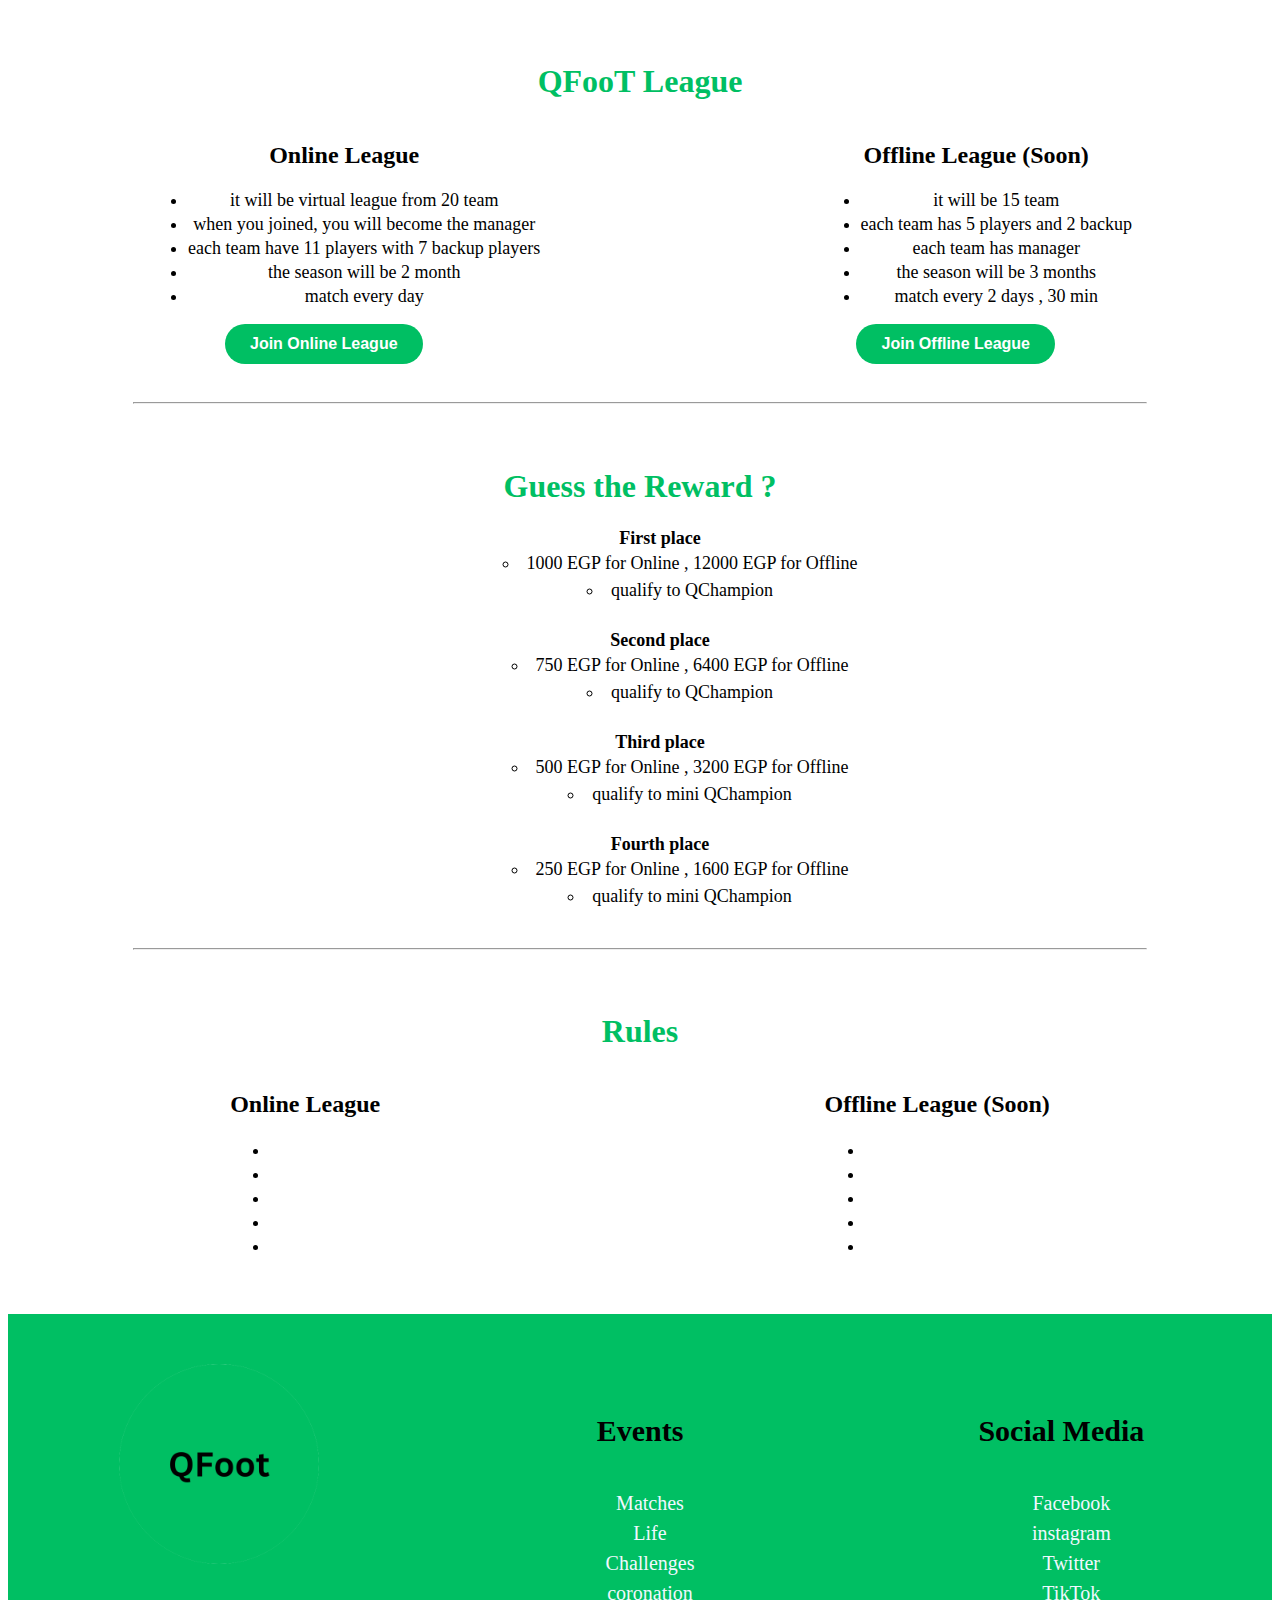
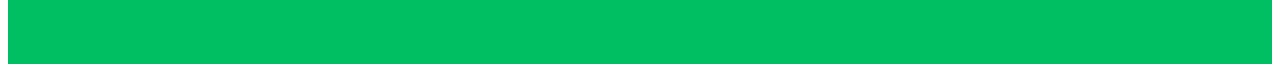
<file: league.html>
<html>
    <head>
        <link rel="stylesheet" href="CSS/league.css">
        <link rel="icon" href="img/fav_tap_icon.png" >
        <title>League</title>
    </head>
    <body>
        <h1>QFooT League</h1>
        <div class="big_text">
            <div class="online_league_text">
                <h2>Online League</h2>
                <ul>
                    <li>it will be virtual league from 20 team</li>
                    <li>when you joined, you will become the manager</li>
                    <li>each team have 11 players with 7 backup players </li>
                    <li>the season will be 2 month</li>
                    <li>match every day </li>
                </ul>
            </div>
            <div class="offline_league_text">
                <h2>Offline League (Soon)</h2>
                <ul>
                    <li>it will be 15 team</li>
                    <li>each team has 5 players and 2 backup</li>
                    <li>each team has manager</li>
                    <li>the season will be 3 months</li>
                    <li>match every 2 days , 30 min</li>
                </ul>
            </div>
        </div>
        <div class="on_off_line">
            <button>Join Online League </button>
            <button>Join Offline League</button>
        </div>
        <hr>

        <div class="Prize">
            <h1>Guess the Reward ?</h1>
            <ul>
                <li style="list-style: none;"><b>First place</b>
                    <ul>
                        <li>1000 EGP for Online , 12000 EGP for Offline</li>
                        <li>qualify to QChampion</li>
                    </ul>
                </li>
                <br>

                <li style="list-style: none;"><b>Second place</b>
                    <ul>
                        <li>750 EGP for Online , 6400 EGP for Offline</li>
                        <li>qualify to QChampion</li>
                    </ul>
                </li>
                <br>

                <li style="list-style: none;"><b>Third place</b>
                    <ul>
                        <li>500 EGP for Online , 3200 EGP for Offline</li>
                        <li>qualify to mini QChampion</li>
                    </ul>
                </li>
                <br>

                <li style="list-style: none;"><b>Fourth place</b>
                    <ul>
                        <li>250 EGP for Online , 1600 EGP for Offline</li>
                        <li>qualify to mini QChampion</li>
                    </ul>
                </li>
            </ul>
        </div>

        <hr>
        <div class="rules">
            <h1>Rules</h1>
            <div class="big_text">
                <div class="online_league_text">
                    <h2>Online League</h2>
                    <ul>
                        <li> </li>
                        <li> </li>
                        <li> </li>
                        <li></li>
                        <li> </li>
                    </ul>
                </div>
                <div class="offline_league_text">
                    <h2>Offline League (Soon)</h2>
                    <ul>
                        <li></li>
                        <li> </li>
                        <li></li>
                        <li></li>
                        <li></li>
                    </ul>
                </div>
            </div>
        </div>


                  <!-- Footer  -->
                  <footer>
                    <div class="main_content">      
                      <div class="footer_element">
                        <div >
                          <img class="footer_img" src="img/fav_tap_icon.png" alt="">
                        </div>
                      </div>  
        
                      <div class="footer_element">
                        <h4>Events</h4>
                        <ul>
                          <li>Matches</li>
                          <li>Life Challenges</li>
                          <li> coronation</li>
                        </ul>
                      </div>   
        
                      <div class="footer_element">
                        <h4>Social Media</h4>
                        <ul>
                          <li>Facebook</li>
                          <li>instagram</li>
                          <li>Twitter</li>
                          <li>TikTok</li>
                        </ul>
                      </div> 
                    </div>
      
      
                  </footer>
    </body>
</html>
</file>
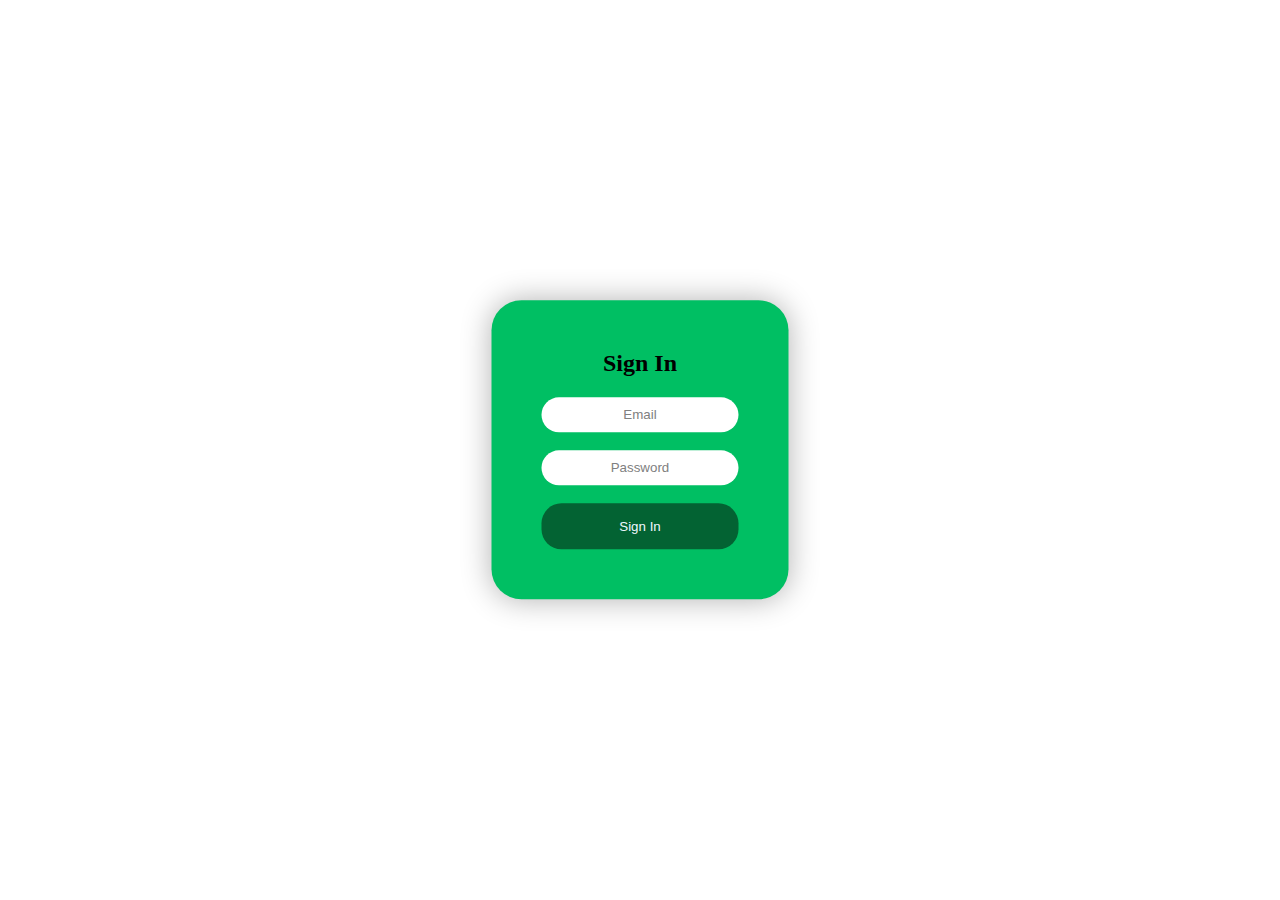
<file: login.html>
<html>
    <head>
        <link rel="stylesheet" href="CSS/login.css">
        <link rel="icon" href="img/fav_tap_icon.png" type="image/x-icon">
        <title>Login</title>
    </head>
    <body>
        <form action="home.html">
            <h2>Sign In</h2>

            <input 
            type="email"
            placeholder="Email">
            <br><br>

            <input 
            type="password"
            placeholder="Password"
            >
            <br><br>

            <input 
            class="crte_acc"
            type="submit"
            value="Sign In"
            onclick="goTo_HomePage()">
        </form>

        <script>
            function goTo_HomePage() {
              window.location.href = "home.html";
            }
            </script>
    </body>
</html>
</file>
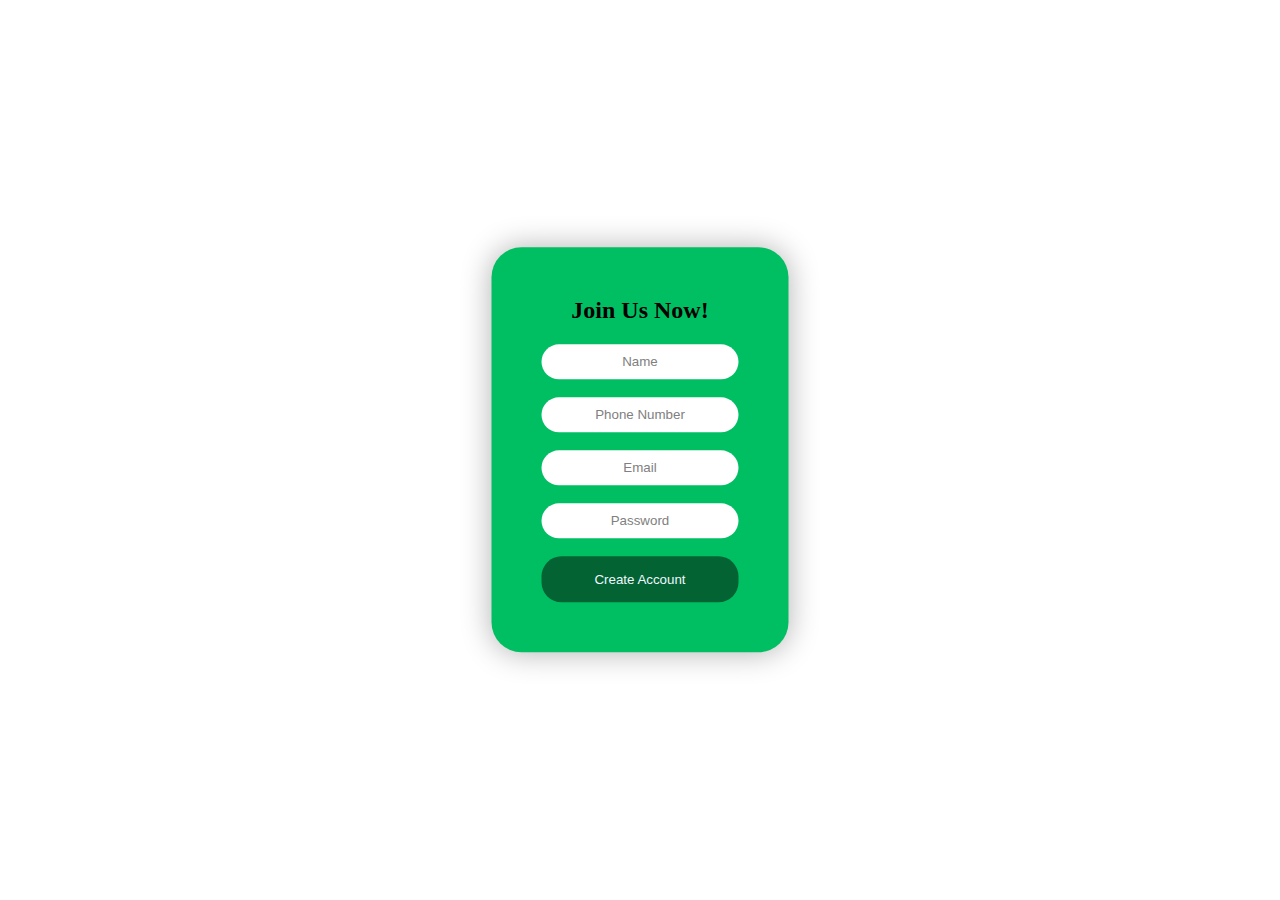
<file: register.html>
<html>
    <head>
        <link rel="stylesheet" href="CSS/register.css">
        <link rel="icon" href="img/fav_tap_icon.png" type="image/x-icon">
        <title>Register</title>
    </head>
    <body>
        <form action="home.html">
            <h2>Join Us Now!</h2>
            <input 
            type="text"
            placeholder="Name">
            <br><br>

            <input 
            type="tel"
            placeholder="Phone Number">
            <br><br>

            <input 
            type="email"
            placeholder="Email">
            <br><br>

            <input 
            type="password"
            placeholder="Password"
            >
            <br><br>

            <input 
            class="crte_acc"
            type="submit"
            value="Create Account"
            onclick="goTo_HomePage()">
        </form>

        <script>
            function goTo_HomePage() {
              window.location.href = "home.html";
            }
            </script>
    </body>
</html>
</file>
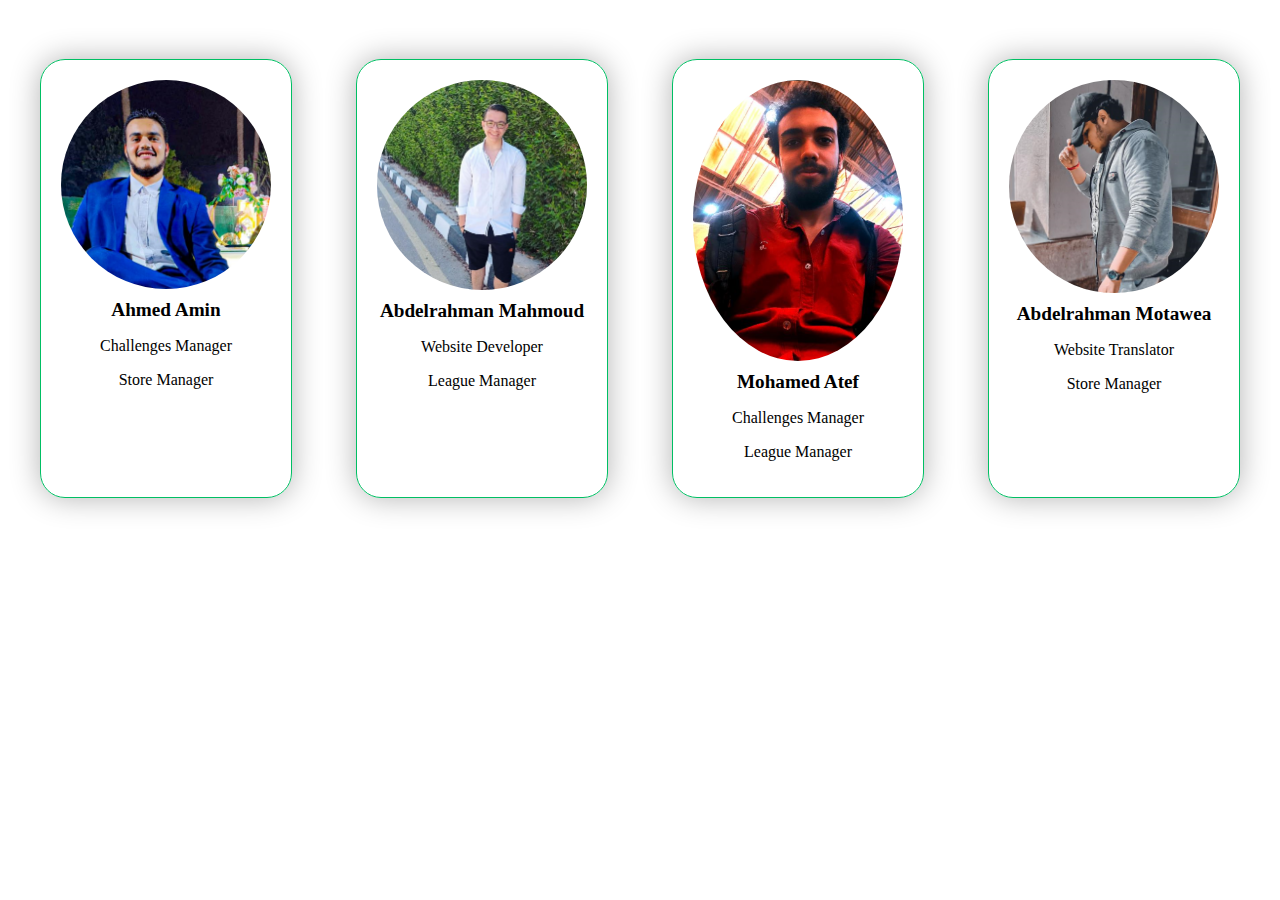
<file: team.html>
<html>
    <head>
        <link rel="stylesheet" href="CSS/team.css">
        <link rel="icon" href="img/fav_tap_icon.png" type="image/x-icon">
        <title> Qfoot Team</title>
    </head>
    <body>
        <div class="team-container">
            <div class="team-member">
                <img src="img/team/ahmed.png" alt="Member 1">
                <h2>Ahmed Amin</h2>
                <p>Challenges Manager</p>
                <p>Store Manager</p>
              </div>

            <div class="team-member">
              <img src="img/team/Abdo.png" alt="Member 2">
              <h2>Abdelrahman Mahmoud</h2>
              <p>Website Developer</p>
              <p>League Manager</p>
            </div>
            

            <div class="team-member">
              <img src="img/team/mohamed.png" alt="Member 3">
              <h2>Mohamed Atef</h2>
              <p>Challenges Manager</p>
              <p>League Manager</p>
            </div>
            
            
            <div class="team-member">
              <img src="img/team/motwea.png" alt="Member 4">
              <h2>Abdelrahman Motawea</h2>
              <p>Website Translator</p>
              <p>Store Manager</p>
            </div>
          </div>

          <!-- why Qfoot ? -->
          <!-- from when the idea ?  -->
          <!-- who are we ? -->
          <!-- what is the goal? -->
          
    </body>
</html>
</file>
<file: CSS/league.css>
h1
{
    color: #00BF63;
    text-align: center;
    margin-top: 5%;
}

h2,h3
{
    text-align: center;
}


button
{
    width: fit-content;
    height: 40px;
    border-radius: 25px;
    border-style: none;
    background-color: #00BF63;
    margin-left: 8px;
    margin-right: 8px;
    color: rgb(255, 255, 255);
    font-size: 16px;
    font-weight: bold;
    padding-left: 2%;
    padding-right: 2%;
    transition: transform 0.2s ease-in-out;
}

button:hover
{
    background-color: #000000;
    color: rgb(255, 255, 255);
    transform: scale(1.2);
}


hr
{
    margin-top: 3%;
    margin-bottom: 3%;
    width: 80%;
}
.big_text
{
    display: flex;
    justify-content: space-around;
}

.on_off_line
{
    display: flex;
    justify-content: space-around;
}

ul
{
    line-height: 150%;
    text-align: center;
    
}

li
{
    /* transition: transform 0.2s ease-in-out; */
    user-select: none;
    font-size: 18px;
    /* list-style: inside; */
}

/* li:hover
{
    transform: scale(1.2);
} */



/**/
.Prize ul
{
    list-style: circle inside;
}



/**/
/*//////////////////////footer///////////////////////*/
 /*//////////////////////////////main section ////////////*/
 .main_content
 {
   display: flex;
   justify-content: space-around;
   margin-top: 40px;
   margin-bottom: 40px;
 }
 
 .main_p
 {
     font-size: 30px;
     line-height: 35%;
 }

 
 h3
 {
   text-align: center;
   font-size: 25px;
 }

 h4
 {
   text-align: center;
   font-size: 30px;
   color: aliceblue;
 }

 /*//////////////////////footer///////////////////////*/
 footer
 {
   width: 100%;
   height: 350px;
   
   background-color: #00BF63;
 }
 
 .deep_footer
 {
   text-align: center;
   color: rgb(0, 0, 0);
   font-size: 20px;
   margin-bottom: 10px;
   
 }
 
 .footer_element
 {
   
   width: 200px;
   height: 150px;
   margin-left: 1%;
   margin-right: 1%;
 }
 
 .footer_img
 {
   margin-top: 50px;
   width: 200px;
   height: 200px;
 }
 
 .footer_element ul li
 {
   font-size: 20px;
   list-style: none;
   margin-left: 20px;
 
   user-select: none;/*to disable the text cursor effect*/
 
   transition: transform 0.2s ease-in-out;
 }
 
 .footer_element ul li:hover
 {
   color: #000000;
   transform: scale(1.2);
 }
 
 .footer_element h4 
 {
   margin-top:100px;
   color: #000000;
 }

 footer ul 
 {
    color: aliceblue;
    margin-right: 20%;
 }

 footer ul li
 {
    line-height: 150%;
    
 }
</file>
<file: CSS/login.css>
h2
{
    text-align: center;
    margin-top: 0%;

}
input
{
    border-radius: 20px;
    border-style: none;
    padding : 10px ;
    width: 100%;
    transition: transform 0.2s ease-in-out;
}
input[type="text"]::placeholder {
    color: gray;
    text-align: center;
  }
  input[type="tel"]::placeholder {
    color: gray;
    text-align: center;
  }
  input[type="email"]::placeholder {
    color: gray;
    text-align: center;
  }
  input[type="password"]::placeholder {
    color: gray;
    text-align: center;
  }
input:hover
{
    transform: scale(1.2);
}

form
{
    border-radius: 30px;
    background-color: #00BF63;
    width: fit-content;
    padding: 50px ;
    position: absolute;
    top: 50%;
    left: 50%;
    transform: translate(-50%, -50%);
    box-shadow: 0 0 30px rgba(0, 0, 0, 0.3);
}

.crte_acc
{
    padding: 8%;
    border-radius: 20px;
    border-style: none;
    background-color: rgb(3, 99, 51);
    color: aliceblue;
    transition: transform 0.2s ease-out;
}

button:hover
{
    transform: scale(1.2);
}
</file>
<file: CSS/register.css>
h2
{
    text-align: center;
    margin-top: 0%;

}
input
{
    border-radius: 20px;
    border-style: none;
    padding : 10px ;
    width: 100%;
    transition: transform 0.2s ease-in-out;
}
input[type="text"]::placeholder {
    color: gray;
    text-align: center;
  }
  input[type="tel"]::placeholder {
    color: gray;
    text-align: center;
  }
  input[type="email"]::placeholder {
    color: gray;
    text-align: center;
  }
  input[type="password"]::placeholder {
    color: gray;
    text-align: center;
  }
input:hover
{
    transform: scale(1.2);
}

form
{
    border-radius: 30px;
    background-color: #00BF63;
    width: fit-content;
    padding: 50px ;
    position: absolute;
    top: 50%;
    left: 50%;
    transform: translate(-50%, -50%);
    box-shadow: 0 0 30px rgba(0, 0, 0, 0.3);
}

.crte_acc
{
    padding: 8%;
    border-radius: 20px;
    border-style: none;
    background-color: rgb(3, 99, 51);
    color: aliceblue;
    transition: transform 0.2s ease-out;
}

button:hover
{
    transform: scale(1.2);
}
</file>
<file: CSS/team.css>
.team-container {
    display: flex;
    flex-wrap: wrap;
    justify-content: space-around;

  }
  
  .team-member {
    flex-basis: 20%;
    padding: 20px ;
    box-sizing: border-box;
    border: 1px solid #00BF63;
    text-align: center;

    margin-left: 2%;
    margin-right: 2%;
    margin-top: 4%;
    margin-bottom: 2%;

    border-radius: 25px;
    /*shadow effect*/
    box-shadow: 0 0 30px rgba(0, 0, 0, 0.3);

    /*scaling*/
    transition: transform 0.2s ease-in-out;
  }
  .team-member:hover
  {
    transform: scale(1.2);
  }

  
  .team-member img {
    max-width: 100%;
    height: auto;
    border-radius: 50%;
  }
  
  .team-member h2 {
    margin-top: 10px;
    font-size: 1.2rem;
  }
  
  .team-member p {
    margin-top: 5px;
    font-size: 1rem;
  }
</file>
